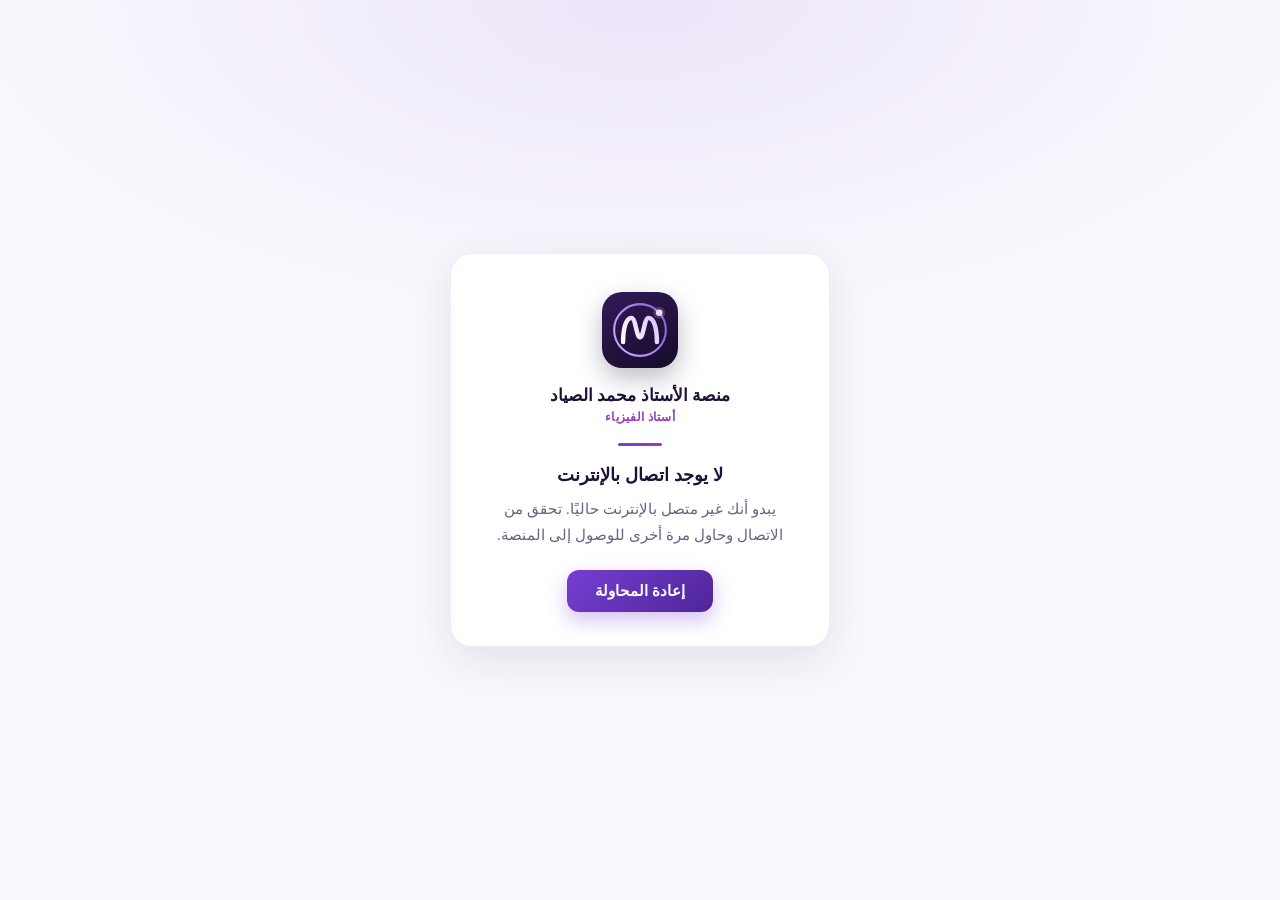
<file: offline.html>
<!DOCTYPE html>
<html lang="ar" dir="rtl">
<head>
<meta charset="UTF-8">
<meta name="viewport" content="width=device-width, initial-scale=1.0">
<meta http-equiv="Cache-Control" content="no-cache, no-store, must-revalidate">
<meta name="theme-color" content="#1D1038">
<title>لا يوجد اتصال بالإنترنت — منصة الأستاذ محمد الصياد</title>
<style>
  :root{
    --bg:#FAF8FD; --card:#ffffff; --text:#1E1037; --muted:#6C6081;
    --primary:#753FD2; --primary-dark:#4F2598; --cyan:#923FBC;
  }
  *{box-sizing:border-box;margin:0;padding:0;}
  html,body{height:100%;}
  body{
    font-family:'Tajawal','Segoe UI',Arial,sans-serif;
    background:radial-gradient(90% 60% at 50% 0%, rgba(117,63,210,.10), rgba(117,63,210,0) 60%), var(--bg);
    color:var(--text);
    display:flex; align-items:center; justify-content:center;
    min-height:100vh; padding:24px;
  }
  .card{
    background:var(--card); border-radius:22px; padding:38px 28px 34px;
    max-width:380px; width:100%; text-align:center;
    border:1px solid rgba(117,63,210,.10);
    box-shadow:0 14px 44px rgba(30,16,55,0.10);
  }
  .icon{
    width:76px; height:76px; margin:0 auto 16px; border-radius:20px;
    background:linear-gradient(150deg,#311A58,#160C28);
    display:flex; align-items:center; justify-content:center;
    box-shadow:0 10px 26px rgba(30,16,55,.28);
  }
  .icon svg{width:58px;height:58px;display:block;}
  .brand{font-weight:900; font-size:1.05rem; color:var(--text); line-height:1.4;}
  .brand small{display:block; font-weight:700; font-size:.78rem; letter-spacing:.02em; color:var(--cyan); margin-top:2px;}
  .rule{width:44px;height:3px;border-radius:3px;margin:16px auto 18px;background:linear-gradient(90deg,var(--primary),var(--cyan));}
  h1{font-size:1.12rem; font-weight:800; margin-bottom:10px;}
  p{color:var(--muted); font-size:0.92rem; line-height:1.8; margin-bottom:22px;}
  button{
    background:linear-gradient(135deg,var(--primary),var(--primary-dark));
    color:#fff; border:none; border-radius:12px; padding:12px 28px;
    font-family:inherit; font-weight:700; font-size:0.95rem; cursor:pointer;
    box-shadow:0 8px 20px rgba(117,63,210,0.32);
  }
  button:active{transform:scale(0.97);}
</style>
</head>
<body>
  <div class="card">
    <div class="icon"><svg xmlns="http://www.w3.org/2000/svg" viewBox="0 0 48 48" fill="none"><defs>
<linearGradient id="ofm" x1="10" y1="34" x2="38" y2="14" gradientUnits="userSpaceOnUse"><stop offset="0" stop-color="#FFFFFF"/><stop offset="1" stop-color="#D8C4FF"/></linearGradient>
<linearGradient id="ofo" x1="3" y1="34" x2="45" y2="12" gradientUnits="userSpaceOnUse"><stop offset="0" stop-color="#C9A8FF"/><stop offset="1" stop-color="#8C62DB"/></linearGradient>
</defs>
<circle cx="24" cy="24" r="21.4" stroke="url(#ofo)" stroke-width="1.7" fill="none" opacity="1.0"/>
<path d="M10 34 C10 24 12 14 17 14 C20.5 14 21 30 24 30 C27 30 27.5 14 31 14 C36 14 38 24 38 34" stroke="url(#ofm)" stroke-width="3.7" stroke-linecap="round" stroke-linejoin="round" fill="none"/>
<circle cx="39.9" cy="9.68" r="4.9" fill="#D9B6F5" opacity=".22"/>
<circle cx="39.9" cy="9.68" r="2.7" fill="#F0DBFF"/></svg></div>
    <div class="brand">منصة الأستاذ محمد الصياد<small>أستاذ الفيزياء</small></div>
    <div class="rule"></div>
    <h1>لا يوجد اتصال بالإنترنت</h1>
    <p>يبدو أنك غير متصل بالإنترنت حاليًا. تحقق من الاتصال وحاول مرة أخرى للوصول إلى المنصة.</p>
    <button onclick="location.reload()">إعادة المحاولة</button>
  </div>
</body>
</html>
</file>
